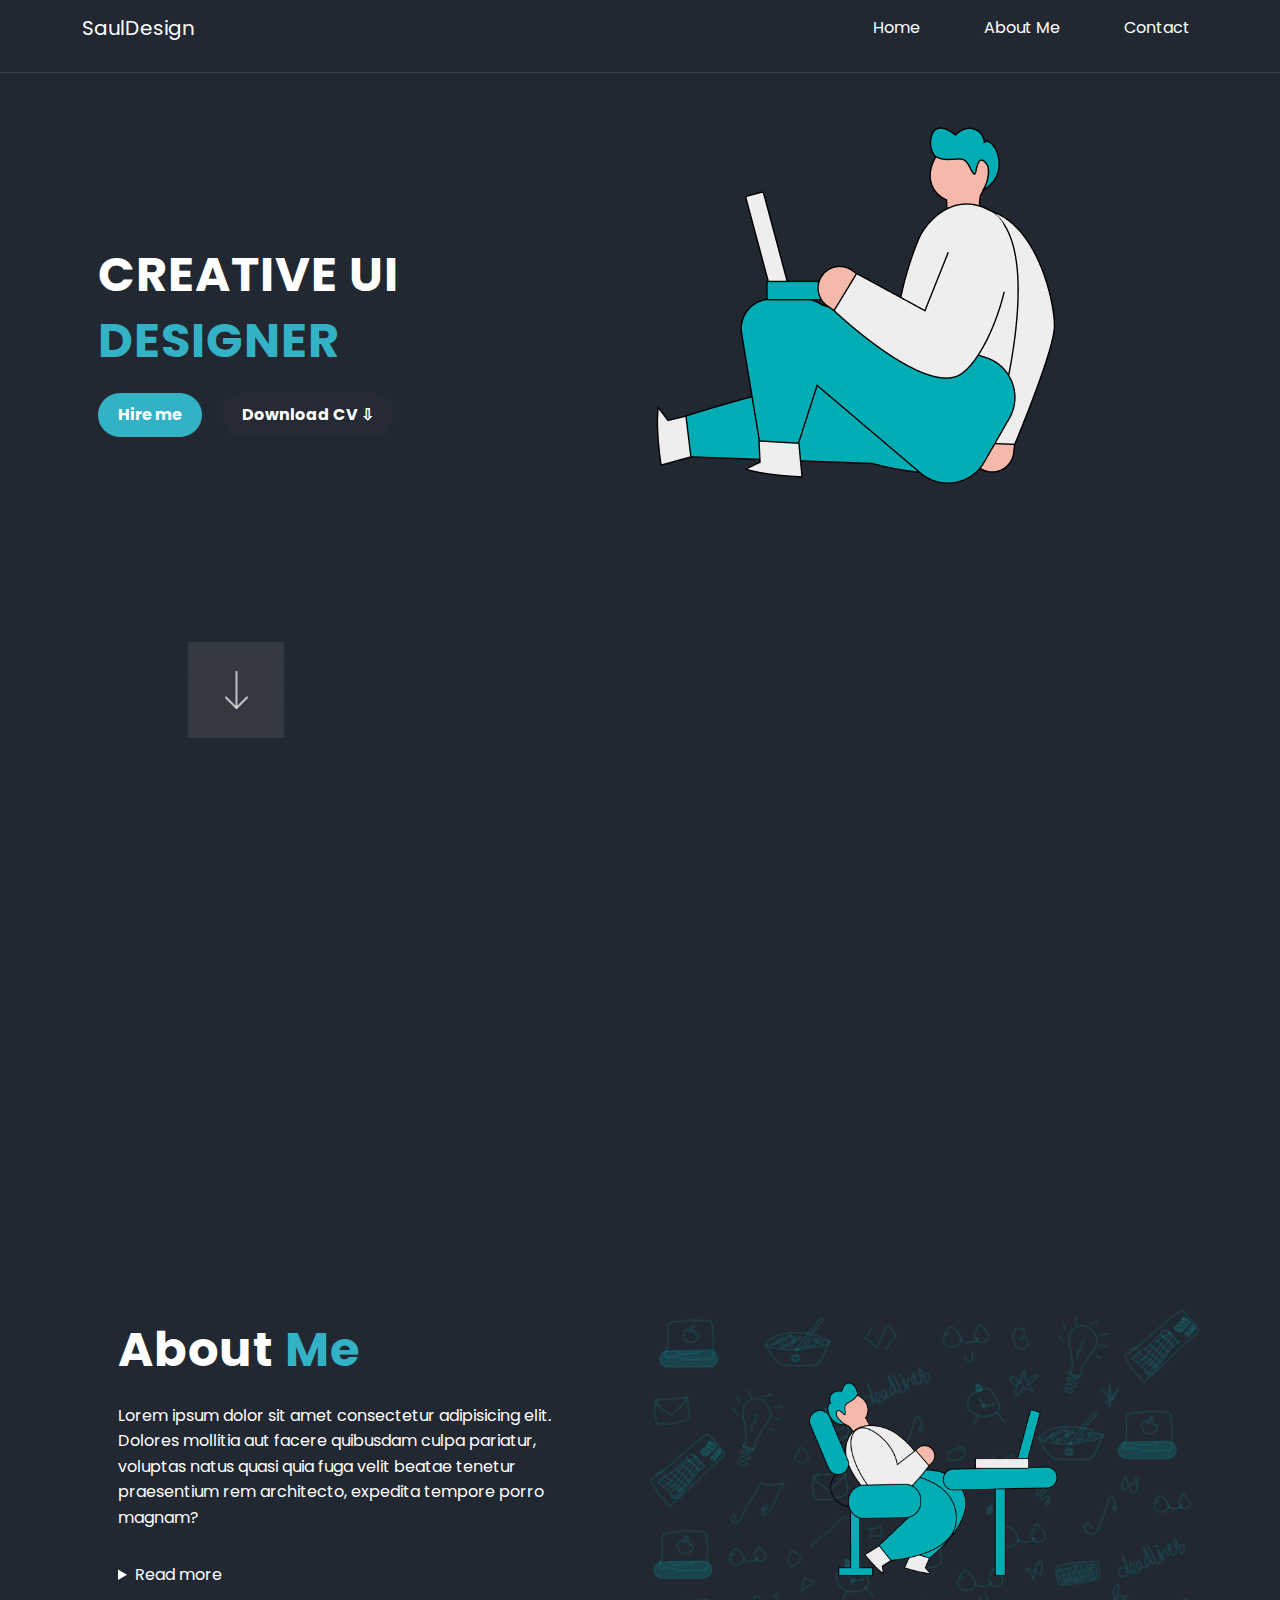
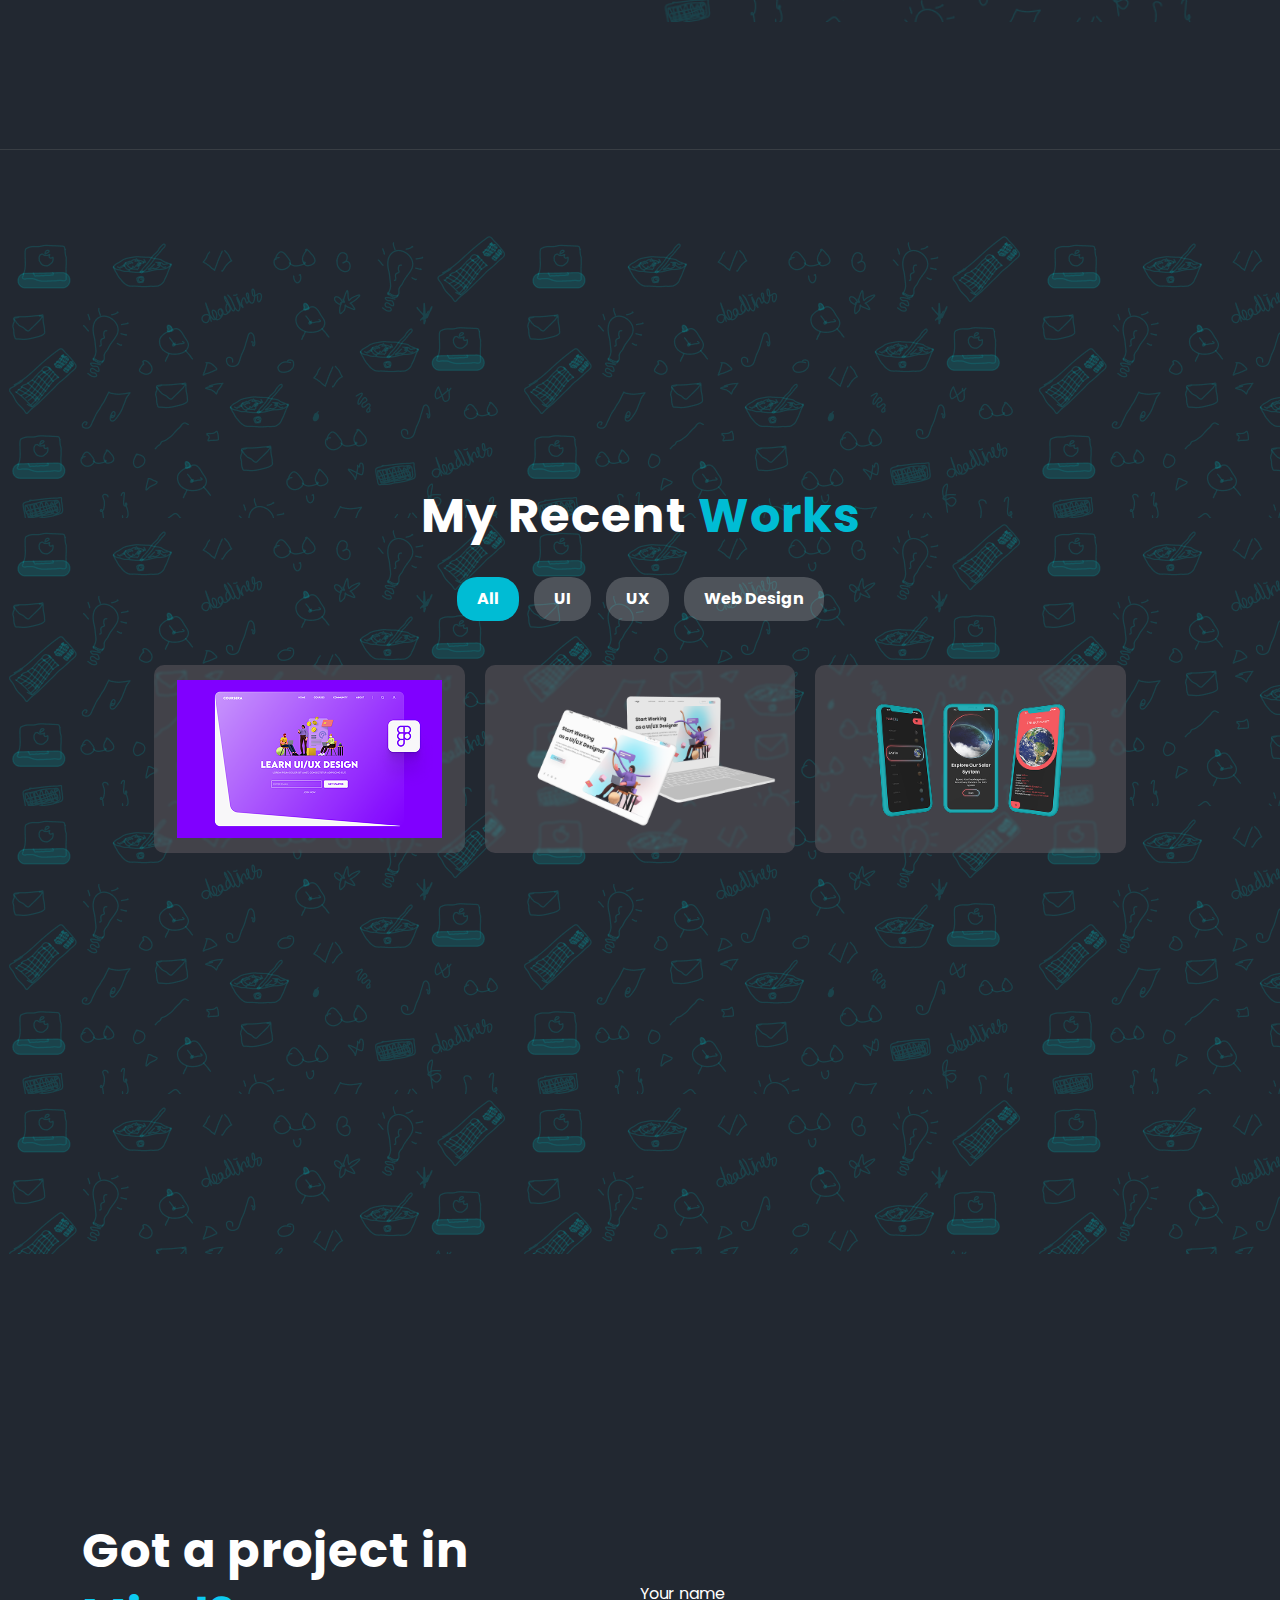
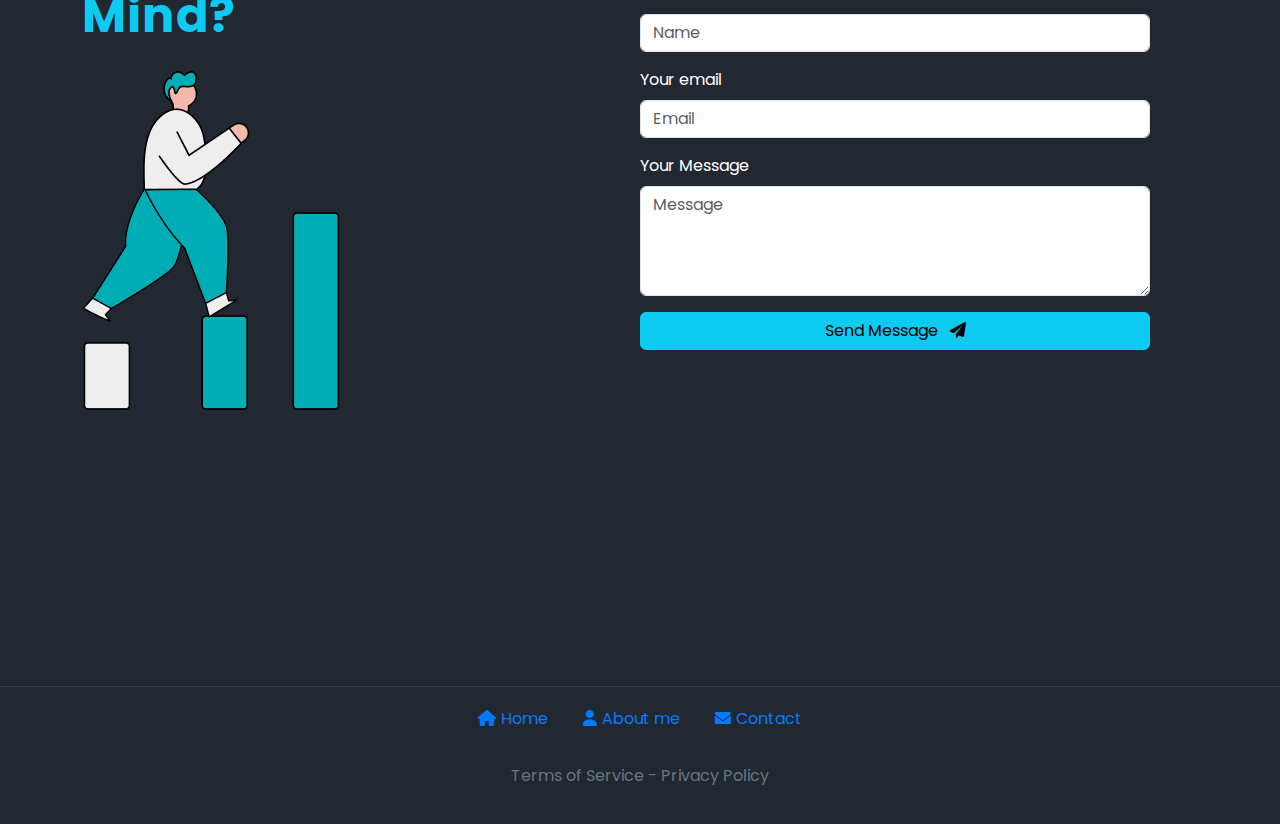
<file: index.html>
<!DOCTYPE html>
<html lang="en">
  <head>
    <meta charset="UTF-8" />
    <meta name="viewport" content="width=device-width, initial-scale=1.0" />
    <title>Assingment-1</title>
    <link
      href="https://cdn.jsdelivr.net/npm/bootstrap@5.3.2/dist/css/bootstrap.min.css"
      rel="stylesheet"
    />
    <link rel="stylesheet" href="./homepage.css" />
    <link href="https://cdnjs.cloudflare.com/ajax/libs/font-awesome/6.0.0-beta3/css/all.min.css" rel="stylesheet">
  </head>
  <body>
    <section class="section1">
      <!-- Navbar -->
      <nav class="navbar navbar-expand-lg">
        <div class="container">
          <a class="navbar-brand text-white" href="#">SaulDesign</a>
          <button
            class="navbar-toggler"
            type="button"
            data-bs-toggle="collapse"
            data-bs-target="#navbarToggler"
            aria-controls="navbarToggler"
            aria-expanded="false"
            aria-label="Toggle navigation"
          >
            <span class="navbar-toggler-icon"></span>
          </button>
          <div class="collapse navbar-collapse item" id="navbarToggler">
            <ul class="navbar-nav ms-auto mb-2 mb-lg-0">
              <li class="nav-item">
                <a class="nav-link active text-white" href="#">Home</a>
              </li>
              <li class="nav-item">
                <a class="nav-link text-white" href="#">About Me</a>
              </li>
              <li class="nav-item">
                <a class="nav-link text-white" href="#">Contact</a>
              </li>
            </ul>
          </div>
        </div>
      </nav>

      <hr />

      <!-- Hero Section -->
      <div
        class="container hero d-flex justify-content-center align-items-center"
      >
        <div class="row w-100 align-items-center">
          <div class="col-12 col-lg-6 text-white p-3 order-2 order-lg-1">
            <h1>CREATIVE UI</h1>
            <h1 class="text-blue">DESIGNER</h1>
            <div class="mt-4">
              <button class="btn btn-custom btn-primary-custom me-3">
                Hire me
              </button>
              <button class="btn btn-custom btn-dark-custom">
                Download CV <span>&#8681;</span>
              </button>
            </div>
          </div>
          <div class="col-12 col-lg-6 text-white p-3 order-1 order-lg-2">
            <img src="./assests/homepage.png" alt="Homepage Image" />
          </div>
        </div>
      </div>

      <div class="container p-5 position-absolute bottom-5 end-0">
        <img
          src="./assests/homepage2.png"
          alt="Additional Image"
          class="image"
        />
      </div>
    </section>

    <!-- About Me Section -->
    <section class="section2">
      <div class="container">
        <div class="row custom-container">
          <div class="col-12 col-lg-6 text-white p-5">
            <h1>About <span class="text-blue"> Me</span></h1>

            <p>
              Lorem ipsum dolor sit amet consectetur adipisicing elit. Dolores
              mollitia aut facere quibusdam culpa pariatur, voluptas natus quasi
              quia fuga velit beatae tenetur praesentium rem architecto,
              expedita tempore porro magnam?
            </p>

            <details>
              <summary>Read more</summary>
              Lorem ipsum dolor sit amet, consectetur adipiscing elit. Nunc
              vulputate libero et velit interdum,
            </details>
          </div>
          <div
            class="col-12 col-lg-6 text-white about_image justify-content-center align-items-center d-flex p-5"
          >
            <img src="./assests/Group 62.png" alt="" class="about-img"/>
          </div>
        </div>
      </div>
      <hr class="about_hr" />
    </section>

    <section class="section1 sec-3">
      <div class="container sec3-container">
        <h1>My Recent <span style="color: #00bcd4">Works</span></h1>

        <!-- Filter Buttons -->
        <div class="filter-buttons my-4">
          <input
            type="radio"
            class="btn-check"
            name="filter"
            id="filter-all"
            checked
          />
          <label class="btn custom-btn" for="filter-all">All</label>

          <input type="radio" class="btn-check" name="filter" id="filter-ui" />
          <label class="btn custom-btn" for="filter-ui">UI</label>

          <input type="radio" class="btn-check" name="filter" id="filter-ux" />
          <label class="btn custom-btn" for="filter-ux">UX</label>

          <input
            type="radio"
            class="btn-check"
            name="filter"
            id="filter-web-design"
          />
          <label class="btn custom-btn" for="filter-web-design"
            >Web Design</label
          >
        </div>

        <!-- Portfolio Grid -->
        <div class="row custom-row">
          <!-- Custom class for additional styling -->
          <div
            class="col-12 col-md-6 col-lg-4 portfolio-item common"
            data-category="ui"
          >
            <img
              src="./assests/Course Website Landing Page Thumbnail 1.png"
              alt="UI Design"
            />
          </div>
          <div
            class="col-12 col-md-6 col-lg-4 portfolio-item common"
            data-category="ux"
          >
            <img src="./assests/Group 33.png" alt="UX Design" />
          </div>
          <div
            class="col-12 col-md-6 col-lg-4 portfolio-item common"
            data-category="web-design"
          >
            <img src="./assests/Group 1.png" alt="Web Design" />
          </div>
        </div>
      </div>
    </section>
   
    

    <section class="section1 d-flex align-items-center">
      <div class="container hero">
        <div class="row w-100 align-items-center g-5">
          <!-- Heading Section -->
          <div class="col-12 col-lg-6 text-center text-lg-start">
            <h1>Got a project in</h1>
            <h1 class="text-info">Mind?</h1>
            <img
              src="./assests/Group 2372.png"
              class="img-fluid mt-3"
              alt="Project Image"
            />
          </div>

          <!-- Contact Form -->
          <div class="col-12 col-lg-6">
            <form>
              <div class="mb-3">
                <label for="name" class="form-label">Your name</label>
                <input
                  type="text"
                  class="form-control"
                  id="name"
                  placeholder="Name"
                  required
                />
              </div>
              <div class="mb-3">
                <label for="email" class="form-label">Your email</label>
                <input
                  type="email"
                  class="form-control"
                  id="email"
                  placeholder="Email"
                  required
                />
              </div>
              <div class="mb-3">
                <label for="message" class="form-label">Your Message</label>
                <textarea
                  class="form-control"
                  id="message"
                  rows="4"
                  placeholder="Message"
                ></textarea>
              </div>
              <button type="submit" class="btn btn-info w-100">
                Send Message <i class="fas fa-paper-plane ms-2"></i>
              </button>
            </form>
          </div>
        </div>
      </div>
    </section>

        <div class="section_footer mt-2 ">
          <footer class="footer">
            <div class="container">
                <div class="footer-links">
                    <a href="#"><i class="fas fa-home icon"></i>Home</a>
                    <a href="#"><i class="fas fa-user icon"></i>About me</a>
                    <a href="#"><i class="fas fa-envelope icon"></i>Contact</a>
                </div>
                <p class="text-center mt-3">Terms of Service - Privacy Policy</p>
            </div>
        </footer>
        </div>
    
  
      <!-- Bootstrap JS and dependencies -->
      <script src="https://cdn.jsdelivr.net/npm/@popperjs/core@2.11.6/dist/umd/popper.min.js"></script>
      <script src="https://cdn.jsdelivr.net/npm/bootstrap@5.3.0/dist/js/bootstrap.min.js"></script>
  </body>
</html>
</file>
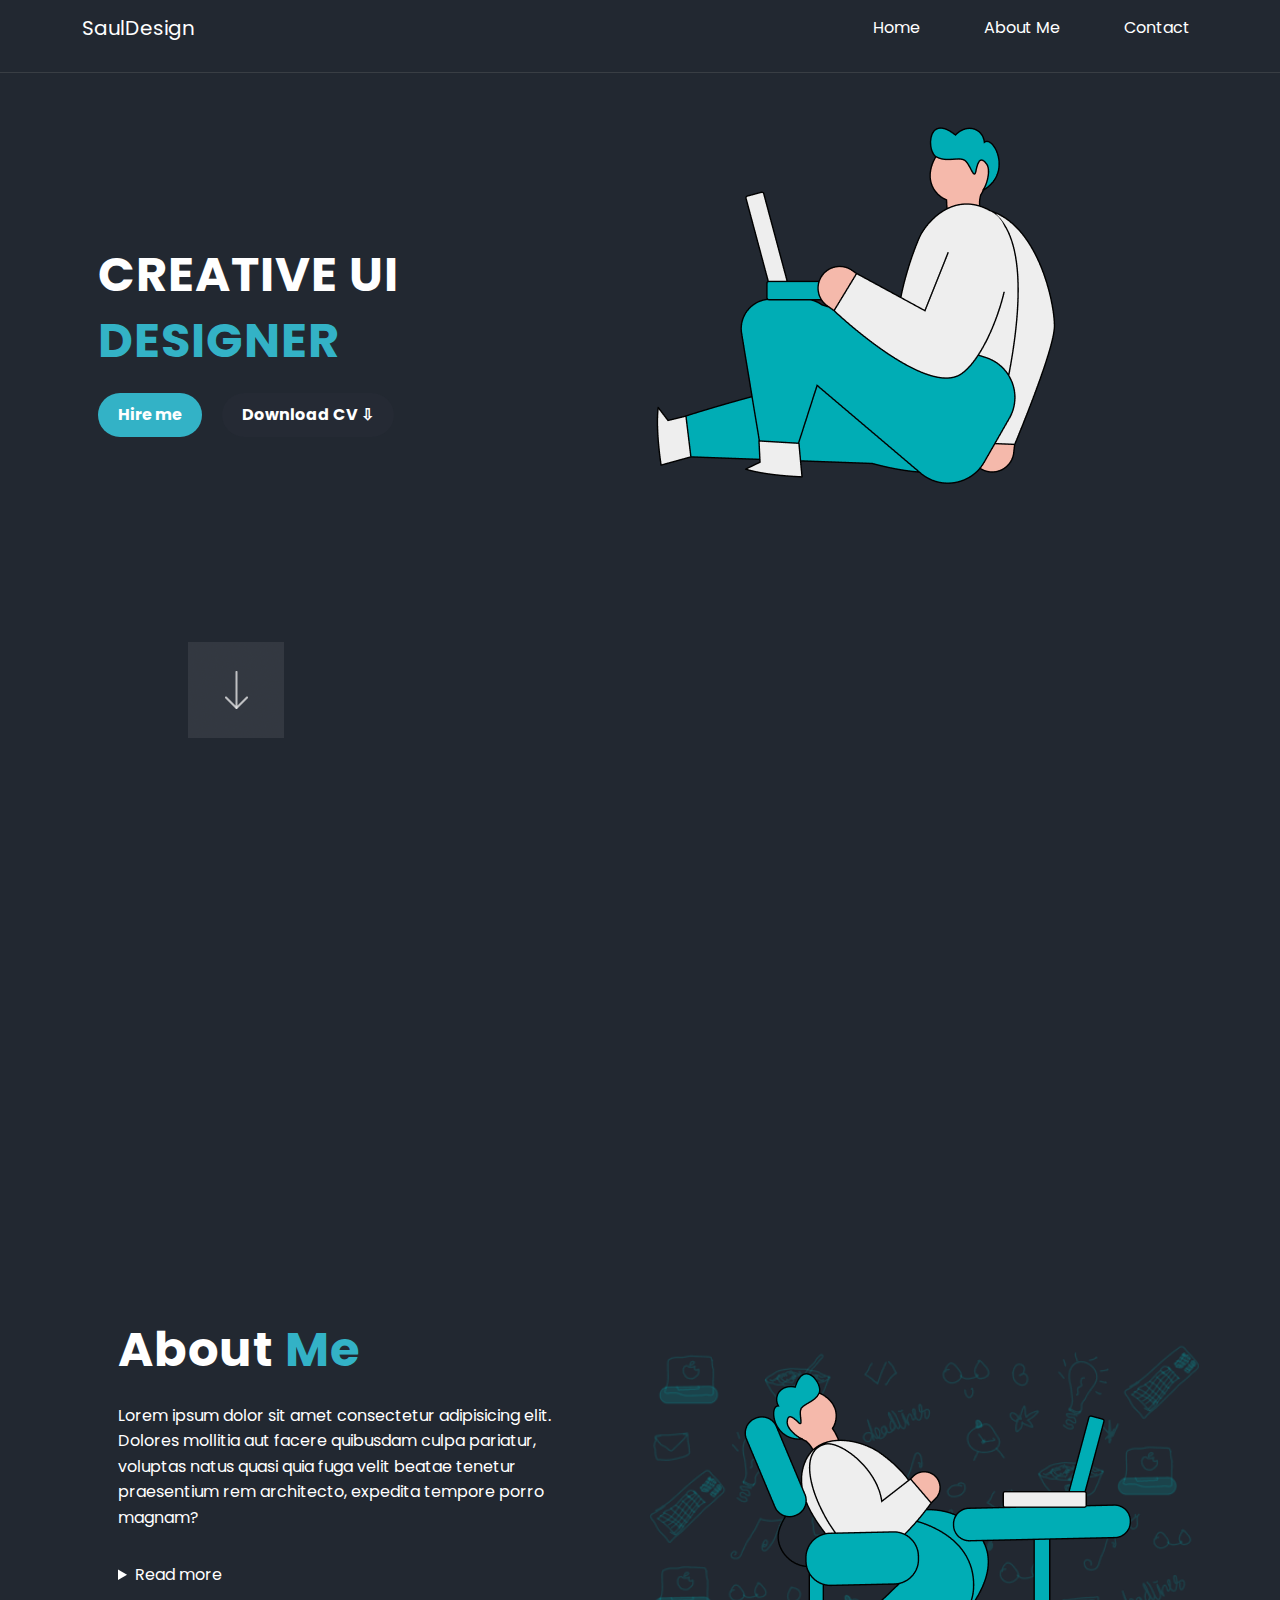
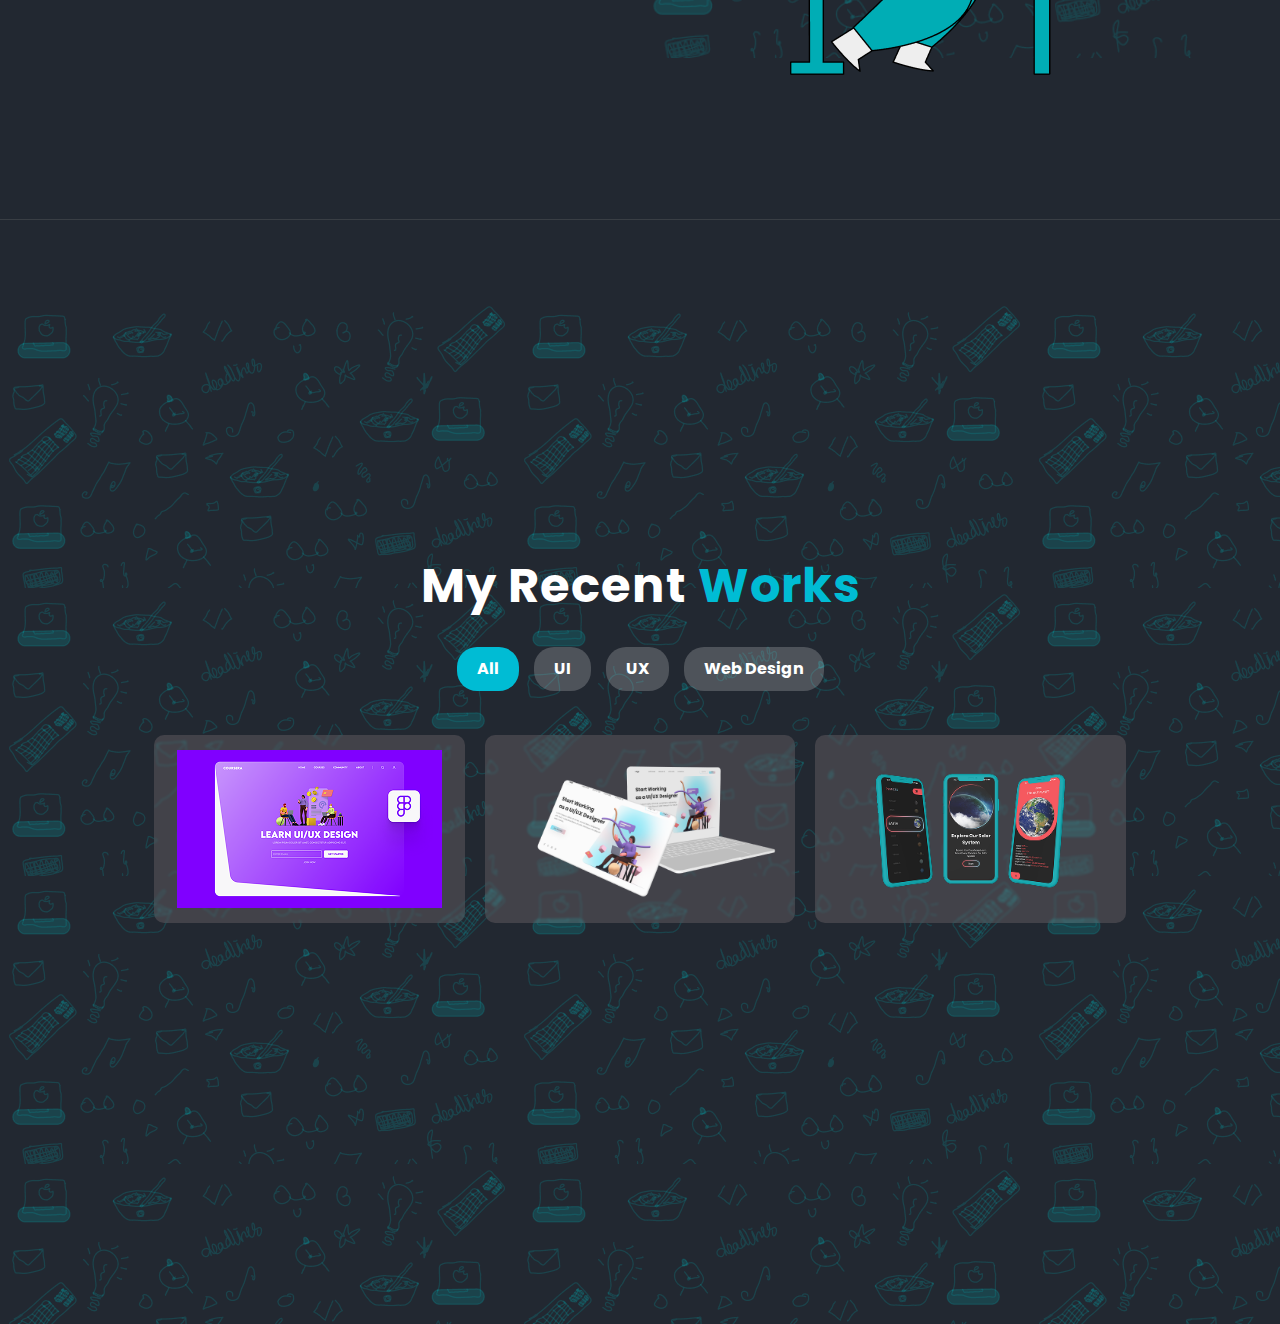
<file: homepage.html>
<!DOCTYPE html>
<html lang="en">
  <head>
    <meta charset="UTF-8" />
    <meta name="viewport" content="width=device-width, initial-scale=1.0" />
    <title>Bootstrap Navbar</title>
    <link
      href="https://cdn.jsdelivr.net/npm/bootstrap@5.3.2/dist/css/bootstrap.min.css"
      rel="stylesheet"
    />
    <link rel="stylesheet" href="./homepage.css" />
  </head>
  <body>
    <section class="section1">
      <!-- Navbar -->
      <nav class="navbar navbar-expand-lg">
        <div class="container">
          <a class="navbar-brand text-white" href="#">SaulDesign</a>
          <button
            class="navbar-toggler"
            type="button"
            data-bs-toggle="collapse"
            data-bs-target="#navbarToggler"
            aria-controls="navbarToggler"
            aria-expanded="false"
            aria-label="Toggle navigation"
          >
            <span class="navbar-toggler-icon"></span>
          </button>
          <div class="collapse navbar-collapse item" id="navbarToggler">
            <ul class="navbar-nav ms-auto mb-2 mb-lg-0">
              <li class="nav-item">
                <a class="nav-link active text-white" href="#">Home</a>
              </li>
              <li class="nav-item">
                <a class="nav-link text-white" href="#">About Me</a>
              </li>
              <li class="nav-item">
                <a class="nav-link text-white" href="#">Contact</a>
              </li>
            </ul>
          </div>
        </div>
      </nav>

      <hr />

      <!-- Hero Section -->
      <div
        class="container hero d-flex justify-content-center align-items-center"
      >
        <div class="row w-100 align-items-center">
          <div class="col-12 col-lg-6 text-white p-3 order-2 order-lg-1">
            <h1>CREATIVE UI</h1>
            <h1 class="text-blue">DESIGNER</h1>
            <div class="mt-4">
              <button class="btn btn-custom btn-primary-custom me-3">
                Hire me
              </button>
              <button class="btn btn-custom btn-dark-custom">
                Download CV <span>&#8681;</span>
              </button>
            </div>
          </div>
          <div class="col-12 col-lg-6 text-white p-3 order-1 order-lg-2">
            <img src="./assests/homepage.png" alt="Homepage Image" />
          </div>
        </div>
      </div>

      <div class="container p-5 position-absolute bottom-5 end-0">
        <img
          src="./assests/homepage2.png"
          alt="Additional Image"
          class="image"
        />
      </div>
    </section>

    <!-- About Me Section -->
    <section class="section2">
      <div class="container">
        <div class="row custom-container">
          <div class="col-12 col-lg-6 text-white p-5">
            <h1>About <span class="text-blue"> Me</span></h1>

            <p>
              Lorem ipsum dolor sit amet consectetur adipisicing elit. Dolores
              mollitia aut facere quibusdam culpa pariatur, voluptas natus quasi
              quia fuga velit beatae tenetur praesentium rem architecto,
              expedita tempore porro magnam?
            </p>

            <details>
              <summary>Read more</summary>
              Lorem ipsum dolor sit amet, consectetur adipiscing elit. Nunc
              vulputate libero et velit interdum,
            </details>
          </div>
          <div
            class="col-12 col-lg-6 text-white about_image justify-content-center align-items-center d-flex p-5"
          >
            <img src="./assests/Group 62.png" alt="" />
          </div>
        </div>
      </div>
      <hr class="about_hr" />
    </section>

    <section class="section1 sec-3">
      <div class="container sec3-container">
        <h1>My Recent <span style="color: #00bcd4">Works</span></h1>

        <!-- Filter Buttons -->
        <div class="filter-buttons my-4">
          <input type="radio" class="btn-check" name="filter" id="filter-all" checked />
          <label class="btn custom-btn" for="filter-all">All</label>
      
          <input type="radio" class="btn-check" name="filter" id="filter-ui" />
          <label class="btn custom-btn" for="filter-ui">UI</label>
      
          <input type="radio" class="btn-check" name="filter" id="filter-ux" />
          <label class="btn custom-btn" for="filter-ux">UX</label>
      
          <input type="radio" class="btn-check" name="filter" id="filter-web-design" />
          <label class="btn custom-btn" for="filter-web-design">Web Design</label>
      </div>
      

        <!-- Portfolio Grid -->
        <div class="row custom-row"> <!-- Custom class for additional styling -->
          <div class="col-12 col-md-6 col-lg-4 portfolio-item common" data-category="ui">
              <img src="./assests/Course Website Landing Page Thumbnail 1.png" alt="UI Design">
          </div>
          <div class="col-12 col-md-6 col-lg-4 portfolio-item common" data-category="ux">
              <img src="./assests/Group 33.png" alt="UX Design">
          </div>
          <div class="col-12 col-md-6 col-lg-4 portfolio-item common" data-category="web-design">
              <img src="./assests/Group 1.png" alt="Web Design">
          </div>
      </div>
      
      </div>
    </section>

    <script src="https://cdn.jsdelivr.net/npm/bootstrap@5.3.2/dist/js/bootstrap.bundle.min.js"></script>
  </body>
</html>
</file>
<file: homepage.css>
@import url('https://fonts.googleapis.com/css2?family=Poppins:wght@300;400;500;600;700&display=swap');

* {
    margin: 0;
    padding: 0;
    box-sizing: border-box;
    font-family: 'Poppins', 'Segoe UI', Tahoma, Geneva, Verdana, sans-serif;
}

body {
    background-color: #222831;
    overflow-x: hidden;
    color: white;
}

nav {
    color: white;
}

hr {
    color: gray;
}

.navbar-toggler {
    border-color: white !important;
}

.navbar-toggler-icon {
    background-image: url("data:image/svg+xml;charset=UTF8,%3Csvg xmlns='http://www.w3.org/2000/svg' viewBox='0 0 30 30'%3E%3Cpath stroke='white' stroke-width='2' stroke-linecap='round' stroke-miterlimit='10' d='M4 7h22M4 15h22M4 23h22'/%3E%3C/svg%3E") !important;
}

.nav-link {
    color: white;
    transition: color 0.3s ease;
}

.nav-link:hover {
    color: #33b2c6;
    text-decoration: none;
}

.section1 {
    height: 1024px;
}
.section2{
    min-height: auto;
}

.text-blue {
    color: #33b2c6;
}

h1 {
    font-size: 3rem;
    font-weight: bold;
    line-height: 1.2;
    letter-spacing: 1px;
}

.hero .text-blue {
    color: #33b2c6;
}

.hero img {
    max-width: 100%;
    height: auto;
    display: block;
}

p {
    padding: 1rem 0;
    line-height: 1.6;
}

.btn-custom {
    border-radius: 50px;
    padding: 10px 20px;
    font-weight: bold;
    transition: all 0.3s ease;
}

.btn-primary-custom {
    background-color: #33b2c6;
    border: none;
    color: white;
}

.btn-primary-custom:hover {
    background-color: #2a9fb4;
}

.btn-dark-custom {
    background-color: #252a34;
    color: white;
    border: none;
}

.btn-dark-custom:hover {
    background-color: #333a47;
}

.about_image {
    background-image: url(./assests/doodle\ items.png);
    background-size: contain;
    background-repeat: no-repeat;
    background-position: center;
}

.item ul {
    gap: 48px;
}

.about_hr {
    margin-top: 6rem !important;
    margin-bottom: 5rem !important;
}

.sec-3 {
    background-image: url(./assests/doodle\ items.png);
    margin: auto center;
}
/* Section container */
.sec3-container {
    display: flex;
    flex-direction: column;
    justify-content: center;
    align-items: center; 
    min-height: 100vh; 
    text-align: center; /* Ensures text alignment is centered */
}

/* Filter Buttons */
.filter-buttons {
    display: flex;
    gap: 15px; /* Space between buttons */
    justify-content: center;
    flex-wrap: wrap; /* Ensures wrapping on small screens */
}

/* Filter button styles */
.custom-btn {
    background-color: rgba(255, 255, 255, 0.2); /* Light transparent effect */
    color: white;
    border: none;
    padding: 10px 20px;
    border-radius: 20px;
    font-weight: bold;
    transition: background-color 0.3s ease, color 0.3s ease;
    cursor: pointer;
}


.btn-check:checked + .custom-btn {
    background-color: #00bcd4; 
}

.custom-btn:hover {
    background-color: rgba(0, 188, 212, 0.5);
    color: white;
}

/* Portfolio Grid */
.custom-row {
    display: flex;
    flex-wrap: wrap; 
    justify-content: center;
    gap: 20px;
    padding: 20px;
}

/* Portfolio Item */
.common {
    backdrop-filter: blur(1px);
    background-color: rgba(193, 168, 168, 0.2);
    border-radius: 10px;
    padding: 15px; 
    display: flex;
    justify-content: center; 
    align-items: center;
    text-align: center; 
    width: 100%; 
    max-width: 350px; 
}
.footer {
    background-color: #222831;
    padding: 20px 0;
    border-top: 1px solid #393d40;
}
.footer a {
    color: #007bff;
    text-decoration: none;
    margin: 0 10px;
}
.footer a:hover {
    text-decoration: underline;
}
.footer p {
    margin: 10px 0 0;
    color: #6c757d;
}
.footer .icon {
    margin-right: 5px;
}
.footer .footer-links {
    display: flex;
    justify-content: center;
    flex-wrap: wrap;
    gap: 15px;
}



.custom-container {
    margin-top: 249px !important;
}
.about-img{
    max-width: 70%;
    max-height: 80%;
}


/* Responsive Typography */
@media (max-width: 768px) {
    h1 {
        font-size: 2rem;
    }

    .hero {
        text-align: center;
    }
    .section1 .section2 {
        min-height: auto;
    }
    .about_hr {
        margin-top: 8rem !important;
    }
    .common {
        width: 48%; 
    }
}
@media (min-width: 992px) {
    .common {
        width: 30%; 
    }
}


.common img {
    max-width: 100%;
    height: auto;
    display: block;
}
</file>
